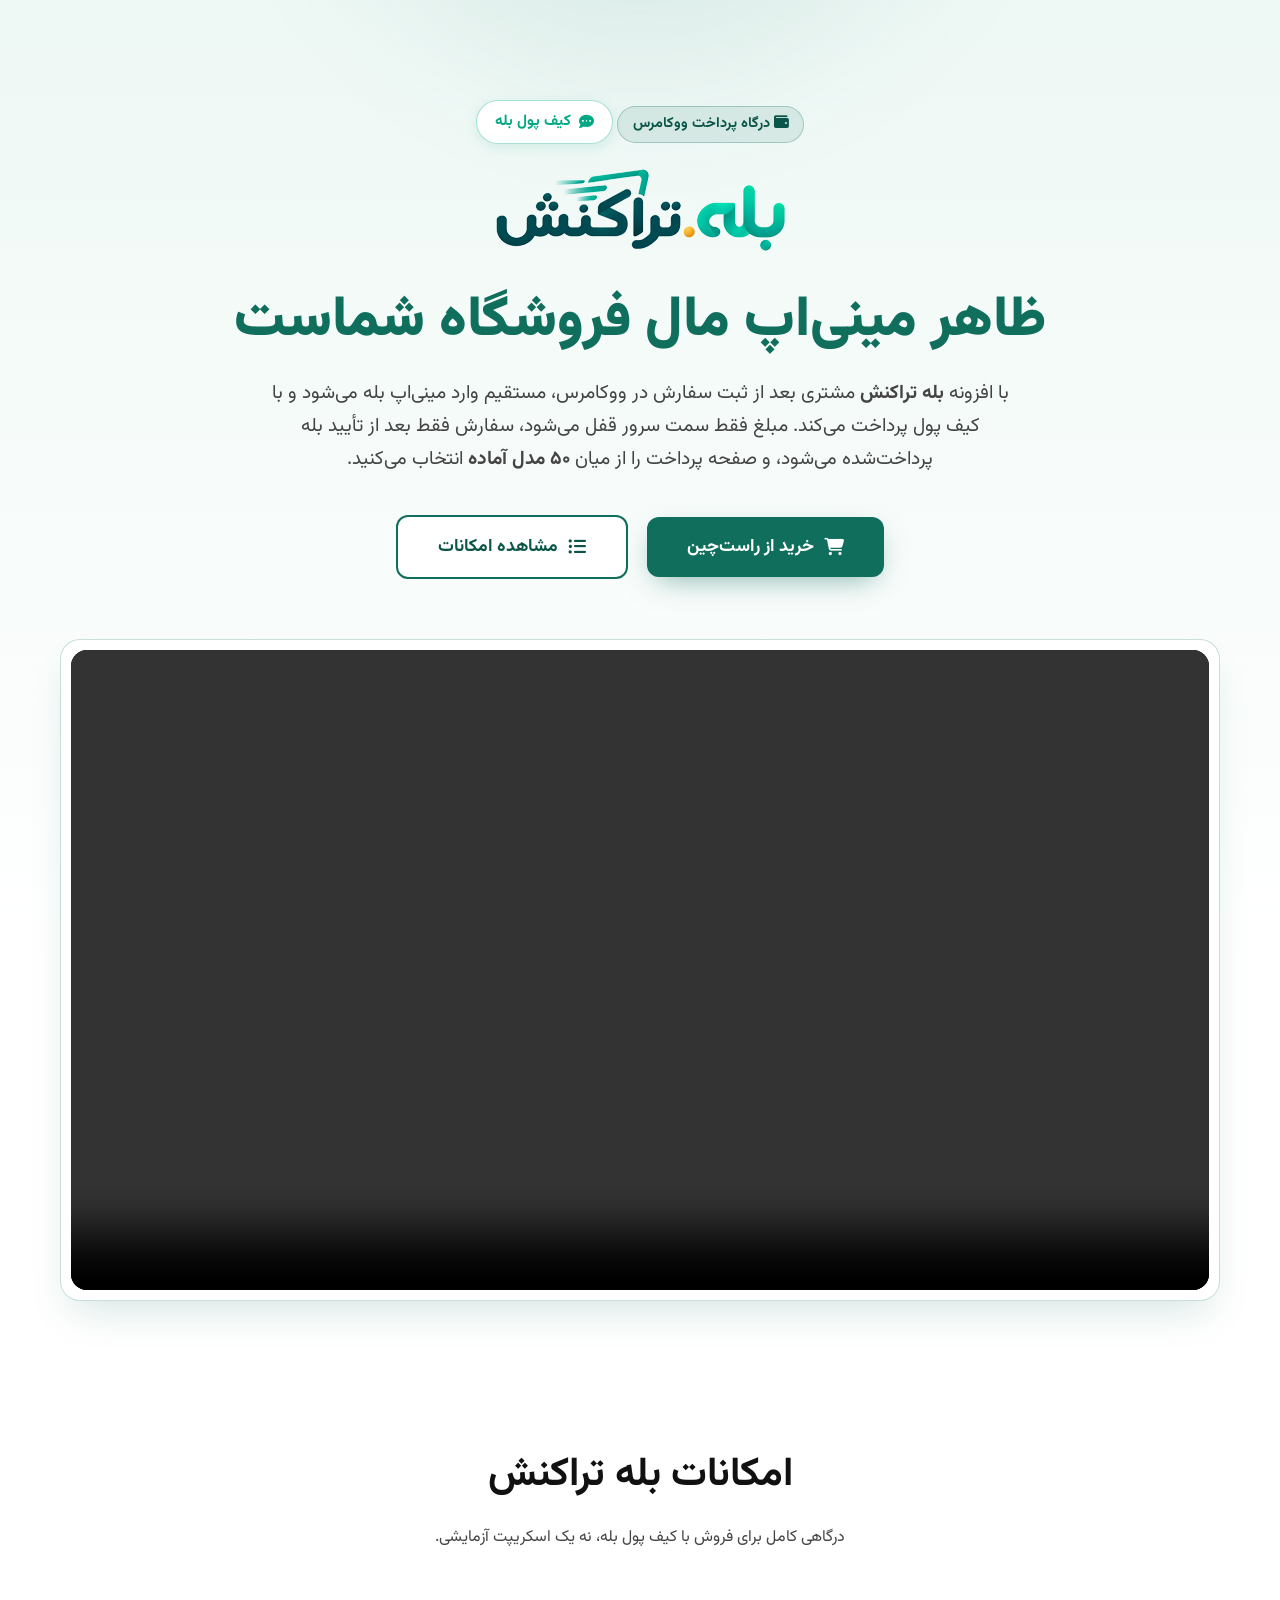
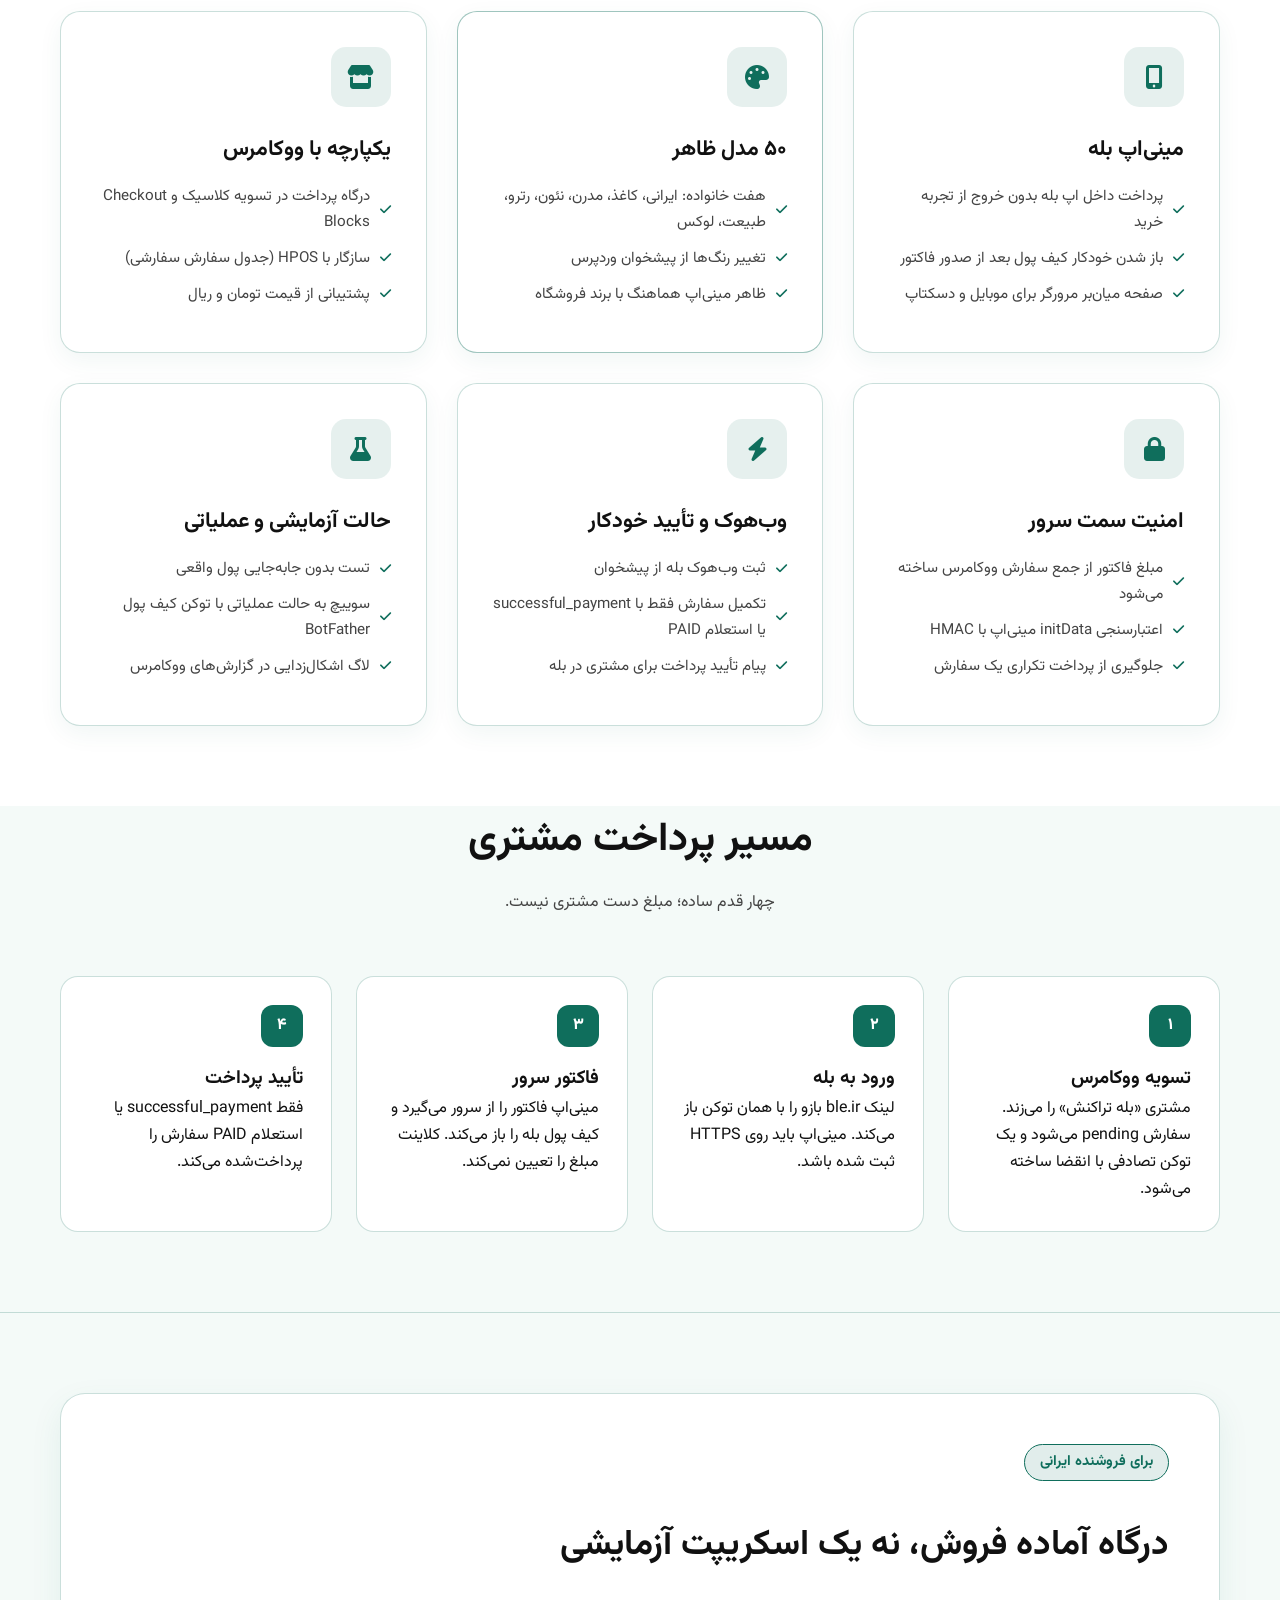
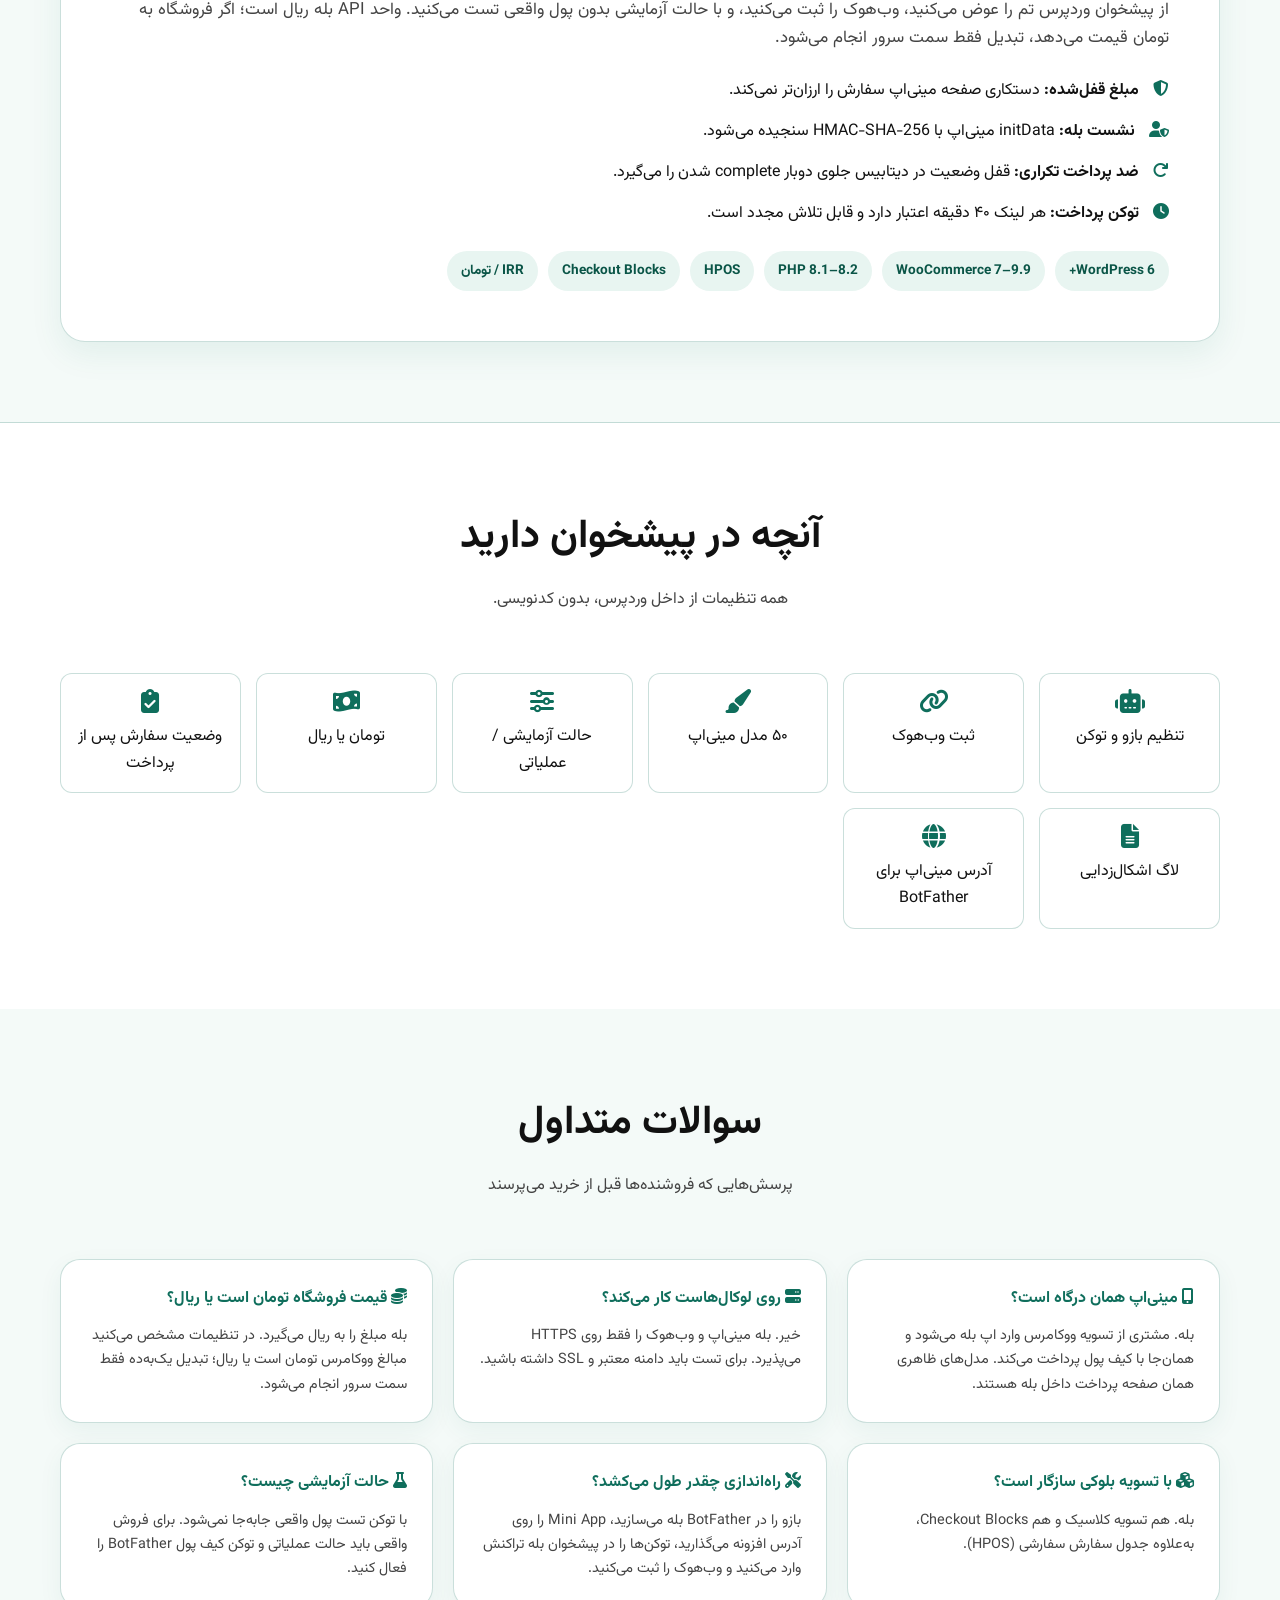
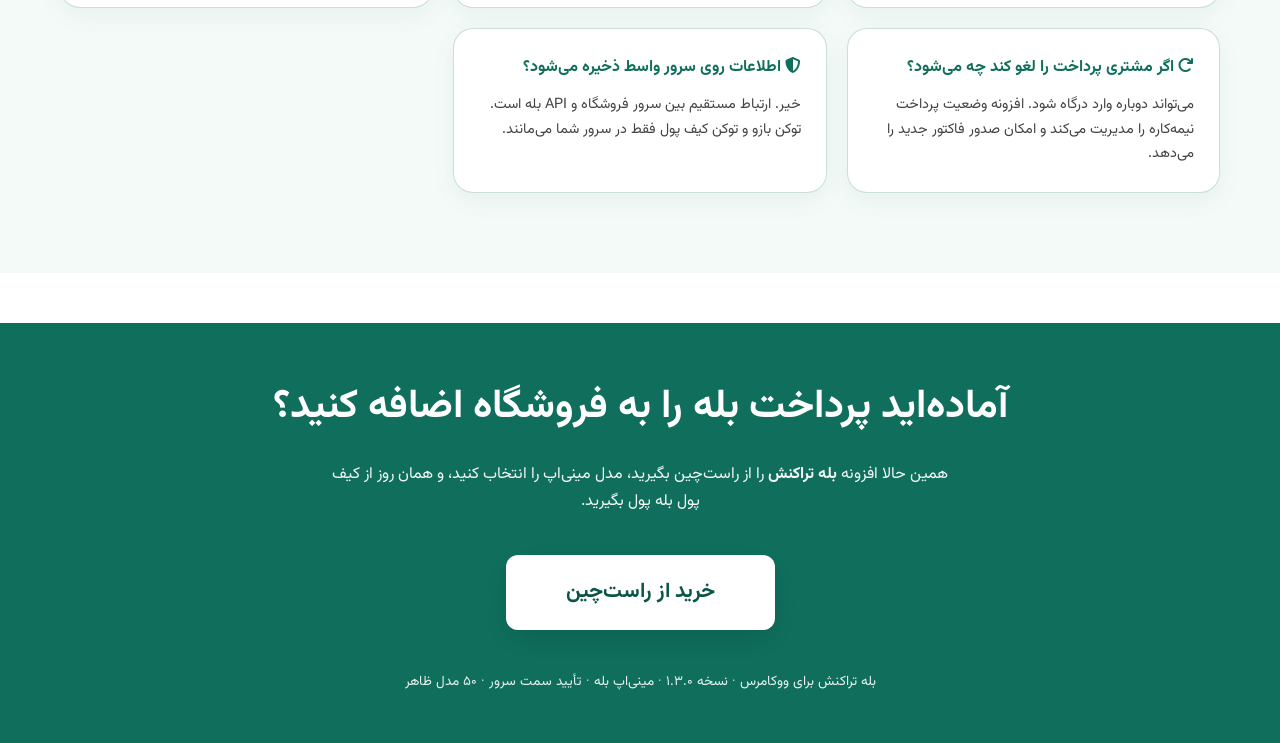
<file: index.html>
<!DOCTYPE html>
<html lang="fa" dir="rtl">
<head>
    <meta charset="UTF-8">
    <meta name="viewport" content="width=device-width, initial-scale=1.0">
    <title>بله تراکنش | درگاه کیف پول بله برای ووکامرس</title>
    <meta name="description" content="بله تراکنش: دریافت وجه فروشگاه ووکامرس از کیف پول بله. مبلغ فقط سمت سرور قفل می‌شود و ظاهر مینی‌اپ را از میان ۵۰ مدل آماده انتخاب می‌کنید.">

    <link href="Vazirmatn-font-face.css" rel="stylesheet" type="text/css" />
    <link rel="stylesheet" href="all.min.css">

    <style>
        :root {
            --primary: #0f6e5c;
            --primary-dark: #0a5547;
            --primary-soft: #e8f5f1;
            --white: #ffffff;
            --bg: #ffffff;
            --bg-soft: #f4faf8;
            --card-bg: #ffffff;
            --text: #111111;
            --text-muted: #444444;
            --border: rgba(15, 110, 92, 0.22);
            --bale: #00a884;
        }

        * { margin: 0; padding: 0; box-sizing: border-box; }

        body {
            font-family: 'Vazirmatn', sans-serif;
            background-color: var(--bg);
            color: var(--text);
            line-height: 1.7;
            overflow-x: hidden;
        }

        a { text-decoration: none; color: inherit; transition: 0.3s; }
        ul { list-style: none; }

        .container {
            max-width: 1200px;
            margin: 0 auto;
            padding: 0 20px;
        }

        header {
            background: linear-gradient(180deg, #eef8f5 0%, #ffffff 70%);
            padding: 100px 0 60px;
            text-align: center;
            position: relative;
            overflow: hidden;
        }

        header::before {
            content: '';
            position: absolute;
            top: -40%;
            left: 50%;
            transform: translateX(-50%);
            width: 600px;
            height: 600px;
            background: var(--primary);
            opacity: 0.1;
            filter: blur(90px);
            border-radius: 50%;
            z-index: 0;
        }

        .hero-content { position: relative; z-index: 1; }

        .badge {
            background: rgba(15, 110, 92, 0.1);
            color: var(--primary-dark);
            padding: 5px 15px;
            border-radius: 50px;
            font-size: 0.9rem;
            font-weight: bold;
            border: 1px solid rgba(15, 110, 92, 0.28);
            display: inline-block;
            margin-bottom: 20px;
        }

        .platform-badge {
            display: inline-flex;
            align-items: center;
            gap: 8px;
            padding: 8px 18px;
            border-radius: 50px;
            font-size: 0.95rem;
            font-weight: 700;
            border: 1px solid rgba(0, 168, 132, 0.35);
            background: var(--white);
            color: var(--bale);
            box-shadow: 0 4px 14px rgba(0, 168, 132, 0.12);
            margin-bottom: 25px;
        }

        h1 {
            font-size: 3.5rem;
            font-weight: 900;
            line-height: 1.25;
            margin-bottom: 20px;
            color: var(--text);
            display: flex;
            flex-direction: column;
            align-items: center;
            gap: 0.65em;
        }

        h1 .h1-title {
            display: block;
        }

        h1 .h1-logo {
            display: block;
            height: auto;
            max-width: min(320px, 78vw);
            width: auto;
            margin: 0 auto;
        }

        h1 .h1-sub {
            color: var(--primary);
        }

        .hero-desc {
            font-size: 1.2rem;
            color: var(--text-muted);
            max-width: 760px;
            margin: 0 auto 40px;
        }

        .btn {
            padding: 15px 40px;
            border-radius: 12px;
            font-weight: 700;
            font-size: 1.1rem;
            display: inline-flex;
            align-items: center;
            gap: 10px;
            cursor: pointer;
        }

        .btn-primary {
            background: var(--primary);
            color: #ffffff;
            box-shadow: 0 10px 30px -10px rgba(15, 110, 92, 0.55);
        }

        .btn-primary:hover {
            transform: translateY(-3px);
            background: var(--primary-dark);
        }

        .btn-outline {
            border: 2px solid var(--primary);
            background: var(--white);
            color: var(--primary-dark);
            margin-right: 15px;
        }

        .btn-outline:hover {
            border-color: var(--primary-dark);
            background: rgba(15, 110, 92, 0.06);
        }

        .video-box {
            margin-top: 60px;
            border-radius: 20px;
            padding: 10px;
            background: var(--white);
            border: 1px solid var(--border);
            box-shadow: 0 20px 40px -12px rgba(15, 110, 92, 0.18);
        }

        .video-wrapper {
            position: relative;
            padding-bottom: 56.25%;
            height: 0;
            border-radius: 16px;
            overflow: hidden;
            background: #000;
        }

        .video-wrapper iframe,
        .video-wrapper video {
            position: absolute;
            top: 0; left: 0; width: 100%; height: 100%;
        }

        .section-title {
            text-align: center;
            margin-bottom: 60px;
        }

        .section-title h2 {
            font-size: 2.5rem;
            margin-bottom: 15px;
            color: var(--text);
        }

        .section-title p { color: var(--text-muted); }

        section { padding: 80px 0; background: var(--bg); }

        .grid {
            display: grid;
            grid-template-columns: repeat(auto-fit, minmax(280px, 1fr));
            gap: 30px;
        }

        .card {
            background: var(--card-bg);
            padding: 35px;
            border-radius: 20px;
            border: 1px solid var(--border);
            box-shadow: 0 8px 24px rgba(15, 110, 92, 0.06);
            transition: 0.4s ease;
            color: var(--text);
        }

        .card:hover {
            transform: translateY(-8px);
            border-color: var(--primary);
            box-shadow: 0 16px 36px rgba(15, 110, 92, 0.14);
        }

        .card-icon {
            width: 60px;
            height: 60px;
            background: rgba(15, 110, 92, 0.1);
            border-radius: 15px;
            display: flex;
            align-items: center;
            justify-content: center;
            font-size: 1.5rem;
            color: var(--primary);
            margin-bottom: 25px;
        }

        .card h3 {
            font-size: 1.35rem;
            margin-bottom: 15px;
            color: var(--text);
        }

        .card ul { margin-top: 15px; }

        .card ul li {
            font-size: 0.95rem;
            color: var(--text-muted);
            margin-bottom: 10px;
            display: flex;
            align-items: center;
            gap: 10px;
        }

        .card ul li i { color: var(--primary); font-size: 0.8rem; }

        .steps-grid {
            display: grid;
            grid-template-columns: repeat(auto-fit, minmax(240px, 1fr));
            gap: 24px;
        }

        .step-card {
            background: var(--white);
            border: 1px solid var(--border);
            border-radius: 18px;
            padding: 28px;
            position: relative;
        }

        .step-num {
            width: 42px;
            height: 42px;
            border-radius: 12px;
            background: var(--primary);
            color: #fff;
            display: flex;
            align-items: center;
            justify-content: center;
            font-weight: 800;
            margin-bottom: 16px;
        }

        .security-section {
            background: var(--bg-soft);
            border-top: 1px solid var(--border);
            border-bottom: 1px solid var(--border);
        }

        .highlight-box {
            background: var(--white);
            border-radius: 25px;
            padding: 50px;
            border: 1px solid var(--border);
            box-shadow: 0 12px 32px rgba(15, 110, 92, 0.08);
            color: var(--text);
        }

        .compat-row {
            display: flex;
            flex-wrap: wrap;
            gap: 10px;
            margin-top: 24px;
        }

        .compat-row span {
            background: var(--primary-soft);
            color: var(--primary-dark);
            padding: 8px 14px;
            border-radius: 999px;
            font-size: 0.85rem;
            font-weight: 700;
        }

        .notif-grid {
            display: grid;
            grid-template-columns: repeat(auto-fill, minmax(180px, 1fr));
            gap: 15px;
        }

        .notif-item {
            background: var(--white);
            padding: 15px;
            border-radius: 12px;
            text-align: center;
            border: 1px solid var(--border);
            color: var(--text);
            transition: 0.3s;
        }

        .notif-item:hover {
            background: rgba(15, 110, 92, 0.06);
            border-color: var(--primary);
        }

        .notif-item i {
            font-size: 1.5rem;
            margin-bottom: 10px;
            display: block;
            color: var(--primary);
        }

        footer {
            background: var(--primary);
            padding: 50px 0;
            text-align: center;
            margin-top: 50px;
            color: #ffffff;
        }

        footer h2, footer p, footer strong { color: #ffffff; }
        footer p { margin-top: 20px; opacity: 0.95; }

        footer .btn-primary {
            background: #ffffff;
            color: var(--primary-dark);
            box-shadow: 0 10px 30px -10px rgba(0,0,0,0.2);
        }

        footer .btn-primary:hover {
            background: #f4faf8;
            color: var(--text);
        }

        @media (max-width: 768px) {
            h1 { font-size: 2.5rem; }
            .hero-desc { font-size: 1rem; }
            .btn { width: 100%; justify-content: center; margin-bottom: 10px; margin-right: 0; }
            .highlight-box { padding: 30px; }
        }
    </style>
</head>
<body>

    <header>
        <div class="container hero-content">
            <span class="badge"><i class="fas fa-wallet"></i> درگاه پرداخت ووکامرس</span>
            <span class="platform-badge"><i class="fas fa-comment-dots"></i> کیف پول بله</span>
            <h1><img class="h1-logo" src="logo.png" alt="بله تراکنش"><span class="h1-sub">ظاهر مینی‌اپ مال فروشگاه شماست</span></h1>
            <p class="hero-desc">
                با افزونه <strong>بله تراکنش</strong> مشتری بعد از ثبت سفارش در ووکامرس، مستقیم وارد مینی‌اپ بله می‌شود و با کیف پول پرداخت می‌کند.
                مبلغ فقط سمت سرور قفل می‌شود، سفارش فقط بعد از تأیید بله پرداخت‌شده می‌شود، و صفحه پرداخت را از میان
                <strong>۵۰ مدل آماده</strong> انتخاب می‌کنید.
            </p>

            <div class="hero-btns">
                <a href="#buy" class="btn btn-primary">
                    <i class="fas fa-shopping-cart"></i> خرید از راست‌چین
                </a>
                <a href="#features" class="btn btn-outline">
                    <i class="fas fa-list-ul"></i> مشاهده امکانات
                </a>
            </div>

            <div class="video-box">
                <div class="video-wrapper">
                    <video controls poster="" preload="metadata">
                        <source src="demo.mp4" type="video/mp4">
                    </video>
                </div>
            </div>
        </div>
    </header>

    <section id="features">
        <div class="container">
            <div class="section-title">
                <h2>امکانات بله تراکنش</h2>
                <p>درگاهی کامل برای فروش با کیف پول بله، نه یک اسکریپت آزمایشی.</p>
            </div>

            <div class="grid">
                <div class="card">
                    <div class="card-icon"><i class="fas fa-mobile-alt"></i></div>
                    <h3>مینی‌اپ بله</h3>
                    <ul>
                        <li><i class="fas fa-check"></i> پرداخت داخل اپ بله بدون خروج از تجربه خرید</li>
                        <li><i class="fas fa-check"></i> باز شدن خودکار کیف پول بعد از صدور فاکتور</li>
                        <li><i class="fas fa-check"></i> صفحه میان‌بر مرورگر برای موبایل و دسکتاپ</li>
                    </ul>
                </div>

                <div class="card" style="border-color: rgba(15, 110, 92, 0.4);">
                    <div class="card-icon"><i class="fas fa-palette"></i></div>
                    <h3>۵۰ مدل ظاهر</h3>
                    <ul>
                        <li><i class="fas fa-check"></i> هفت خانواده: ایرانی، کاغذ، مدرن، نئون، رترو، طبیعت، لوکس</li>
                        <li><i class="fas fa-check"></i> تغییر رنگ‌ها از پیشخوان وردپرس</li>
                        <li><i class="fas fa-check"></i> ظاهر مینی‌اپ هماهنگ با برند فروشگاه</li>
                    </ul>
                </div>

                <div class="card">
                    <div class="card-icon"><i class="fas fa-store"></i></div>
                    <h3>یکپارچه با ووکامرس</h3>
                    <ul>
                        <li><i class="fas fa-check"></i> درگاه پرداخت در تسویه کلاسیک و Checkout Blocks</li>
                        <li><i class="fas fa-check"></i> سازگار با HPOS (جدول سفارش سفارشی)</li>
                        <li><i class="fas fa-check"></i> پشتیبانی از قیمت تومان و ریال</li>
                    </ul>
                </div>

                <div class="card">
                    <div class="card-icon"><i class="fas fa-lock"></i></div>
                    <h3>امنیت سمت سرور</h3>
                    <ul>
                        <li><i class="fas fa-check"></i> مبلغ فاکتور از جمع سفارش ووکامرس ساخته می‌شود</li>
                        <li><i class="fas fa-check"></i> اعتبارسنجی initData مینی‌اپ با HMAC</li>
                        <li><i class="fas fa-check"></i> جلوگیری از پرداخت تکراری یک سفارش</li>
                    </ul>
                </div>

                <div class="card">
                    <div class="card-icon"><i class="fas fa-bolt"></i></div>
                    <h3>وب‌هوک و تأیید خودکار</h3>
                    <ul>
                        <li><i class="fas fa-check"></i> ثبت وب‌هوک بله از پیشخوان</li>
                        <li><i class="fas fa-check"></i> تکمیل سفارش فقط با successful_payment یا استعلام PAID</li>
                        <li><i class="fas fa-check"></i> پیام تأیید پرداخت برای مشتری در بله</li>
                    </ul>
                </div>

                <div class="card">
                    <div class="card-icon"><i class="fas fa-flask"></i></div>
                    <h3>حالت آزمایشی و عملیاتی</h3>
                    <ul>
                        <li><i class="fas fa-check"></i> تست بدون جابه‌جایی پول واقعی</li>
                        <li><i class="fas fa-check"></i> سوییچ به حالت عملیاتی با توکن کیف پول BotFather</li>
                        <li><i class="fas fa-check"></i> لاگ اشکال‌زدایی در گزارش‌های ووکامرس</li>
                    </ul>
                </div>
            </div>
        </div>
    </section>

    <section style="padding-top: 0; background: var(--bg-soft);">
        <div class="container">
            <div class="section-title">
                <h2>مسیر پرداخت مشتری</h2>
                <p>چهار قدم ساده؛ مبلغ دست مشتری نیست.</p>
            </div>
            <div class="steps-grid">
                <div class="step-card">
                    <div class="step-num">۱</div>
                    <h3>تسویه ووکامرس</h3>
                    <p>مشتری «بله تراکنش» را می‌زند. سفارش pending می‌شود و یک توکن تصادفی با انقضا ساخته می‌شود.</p>
                </div>
                <div class="step-card">
                    <div class="step-num">۲</div>
                    <h3>ورود به بله</h3>
                    <p>لینک <span dir="ltr">ble.ir</span> بازو را با همان توکن باز می‌کند. مینی‌اپ باید روی HTTPS ثبت شده باشد.</p>
                </div>
                <div class="step-card">
                    <div class="step-num">۳</div>
                    <h3>فاکتور سرور</h3>
                    <p>مینی‌اپ فاکتور را از سرور می‌گیرد و کیف پول بله را باز می‌کند. کلاینت مبلغ را تعیین نمی‌کند.</p>
                </div>
                <div class="step-card">
                    <div class="step-num">۴</div>
                    <h3>تأیید پرداخت</h3>
                    <p>فقط <span dir="ltr">successful_payment</span> یا استعلام PAID سفارش را پرداخت‌شده می‌کند.</p>
                </div>
            </div>
        </div>
    </section>

    <section class="security-section">
        <div class="container">
            <div class="highlight-box">
                <span class="badge" style="background: rgba(15, 110, 92, 0.12); color: var(--primary); border-color: var(--primary);">برای فروشنده ایرانی</span>
                <h2 style="font-size: 2.2rem; margin-top: 15px; margin-bottom: 20px;">درگاه آماده فروش، نه یک اسکریپت آزمایشی</h2>
                <p style="font-size: 1.05rem; color: var(--text-muted); margin-bottom: 24px;">
                    از پیشخوان وردپرس تم را عوض می‌کنید، وب‌هوک را ثبت می‌کنید، و با حالت آزمایشی بدون پول واقعی تست می‌کنید.
                    واحد API بله ریال است؛ اگر فروشگاه به تومان قیمت می‌دهد، تبدیل فقط سمت سرور انجام می‌شود.
                </p>
                <ul style="list-style: none;">
                    <li style="margin-bottom: 14px;"><i class="fas fa-shield-alt" style="color: var(--primary); margin-left: 10px;"></i> <strong>مبلغ قفل‌شده:</strong> دستکاری صفحه مینی‌اپ سفارش را ارزان‌تر نمی‌کند.</li>
                    <li style="margin-bottom: 14px;"><i class="fas fa-user-shield" style="color: var(--primary); margin-left: 10px;"></i> <strong>نشست بله:</strong> initData مینی‌اپ با HMAC-SHA-256 سنجیده می‌شود.</li>
                    <li style="margin-bottom: 14px;"><i class="fas fa-redo" style="color: var(--primary); margin-left: 10px;"></i> <strong>ضد پرداخت تکراری:</strong> قفل وضعیت در دیتابیس جلوی دوبار complete شدن را می‌گیرد.</li>
                    <li><i class="fas fa-clock" style="color: var(--primary); margin-left: 10px;"></i> <strong>توکن پرداخت:</strong> هر لینک ۴۰ دقیقه اعتبار دارد و قابل تلاش مجدد است.</li>
                </ul>
                <div class="compat-row">
                    <span>WordPress 6+</span>
                    <span>WooCommerce 7–9.9</span>
                    <span>PHP 8.1–8.2</span>
                    <span>HPOS</span>
                    <span>Checkout Blocks</span>
                    <span>IRR / تومان</span>
                </div>
            </div>
        </div>
    </section>

    <section>
        <div class="container">
            <div class="section-title">
                <h2>آنچه در پیشخوان دارید</h2>
                <p>همه تنظیمات از داخل وردپرس، بدون کدنویسی.</p>
            </div>

            <div class="notif-grid">
                <div class="notif-item"><i class="fas fa-robot"></i>تنظیم بازو و توکن</div>
                <div class="notif-item"><i class="fas fa-link"></i>ثبت وب‌هوک</div>
                <div class="notif-item"><i class="fas fa-paint-brush"></i>۵۰ مدل مینی‌اپ</div>
                <div class="notif-item"><i class="fas fa-sliders-h"></i>حالت آزمایشی / عملیاتی</div>
                <div class="notif-item"><i class="fas fa-money-bill-wave"></i>تومان یا ریال</div>
                <div class="notif-item"><i class="fas fa-clipboard-check"></i>وضعیت سفارش پس از پرداخت</div>
                <div class="notif-item"><i class="fas fa-file-alt"></i>لاگ اشکال‌زدایی</div>
                <div class="notif-item"><i class="fas fa-globe"></i>آدرس مینی‌اپ برای BotFather</div>
            </div>
        </div>
    </section>

    <section id="faq" style="background: var(--bg-soft);">
        <div class="container">
            <div class="section-title">
                <h2>سوالات متداول</h2>
                <p>پرسش‌هایی که فروشنده‌ها قبل از خرید می‌پرسند</p>
            </div>

            <div style="display: grid; grid-template-columns: repeat(auto-fit, minmax(350px, 1fr)); gap: 20px;">

                <div class="card" style="padding: 25px;">
                    <h4 style="color: var(--primary); margin-bottom: 12px;"><i class="fas fa-mobile-alt"></i> مینی‌اپ همان درگاه است؟</h4>
                    <p style="font-size: 0.9rem; color: var(--text-muted);">بله. مشتری از تسویه ووکامرس وارد اپ بله می‌شود و همان‌جا با کیف پول پرداخت می‌کند. مدل‌های ظاهری همان صفحه پرداخت داخل بله هستند.</p>
                </div>

                <div class="card" style="padding: 25px;">
                    <h4 style="color: var(--primary); margin-bottom: 12px;"><i class="fas fa-server"></i> روی لوکال‌هاست کار می‌کند؟</h4>
                    <p style="font-size: 0.9rem; color: var(--text-muted);">خیر. بله مینی‌اپ و وب‌هوک را فقط روی HTTPS می‌پذیرد. برای تست باید دامنه معتبر و SSL داشته باشید.</p>
                </div>

                <div class="card" style="padding: 25px;">
                    <h4 style="color: var(--primary); margin-bottom: 12px;"><i class="fas fa-coins"></i> قیمت فروشگاه تومان است یا ریال؟</h4>
                    <p style="font-size: 0.9rem; color: var(--text-muted);">بله مبلغ را به ریال می‌گیرد. در تنظیمات مشخص می‌کنید مبالغ ووکامرس تومان است یا ریال؛ تبدیل یک‌به‌ده فقط سمت سرور انجام می‌شود.</p>
                </div>

                <div class="card" style="padding: 25px;">
                    <h4 style="color: var(--primary); margin-bottom: 12px;"><i class="fas fa-cubes"></i> با تسویه بلوکی سازگار است؟</h4>
                    <p style="font-size: 0.9rem; color: var(--text-muted);">بله. هم تسویه کلاسیک و هم Checkout Blocks، به‌علاوه جدول سفارش سفارشی (HPOS).</p>
                </div>

                <div class="card" style="padding: 25px;">
                    <h4 style="color: var(--primary); margin-bottom: 12px;"><i class="fas fa-tools"></i> راه‌اندازی چقدر طول می‌کشد؟</h4>
                    <p style="font-size: 0.9rem; color: var(--text-muted);">بازو را در BotFather بله می‌سازید، Mini App را روی آدرس افزونه می‌گذارید، توکن‌ها را در پیشخوان بله تراکنش وارد می‌کنید و وب‌هوک را ثبت می‌کنید.</p>
                </div>

                <div class="card" style="padding: 25px;">
                    <h4 style="color: var(--primary); margin-bottom: 12px;"><i class="fas fa-flask"></i> حالت آزمایشی چیست؟</h4>
                    <p style="font-size: 0.9rem; color: var(--text-muted);">با توکن تست پول واقعی جابه‌جا نمی‌شود. برای فروش واقعی باید حالت عملیاتی و توکن کیف پول BotFather را فعال کنید.</p>
                </div>

                <div class="card" style="padding: 25px;">
                    <h4 style="color: var(--primary); margin-bottom: 12px;"><i class="fas fa-redo"></i> اگر مشتری پرداخت را لغو کند چه می‌شود؟</h4>
                    <p style="font-size: 0.9rem; color: var(--text-muted);">می‌تواند دوباره وارد درگاه شود. افزونه وضعیت پرداخت نیمه‌کاره را مدیریت می‌کند و امکان صدور فاکتور جدید را می‌دهد.</p>
                </div>

                <div class="card" style="padding: 25px;">
                    <h4 style="color: var(--primary); margin-bottom: 12px;"><i class="fas fa-shield-alt"></i> اطلاعات روی سرور واسط ذخیره می‌شود؟</h4>
                    <p style="font-size: 0.9rem; color: var(--text-muted);">خیر. ارتباط مستقیم بین سرور فروشگاه و API بله است. توکن بازو و توکن کیف پول فقط در سرور شما می‌مانند.</p>
                </div>

            </div>
        </div>
    </section>

    <footer id="buy">
        <div class="container">
            <h2 style="font-size: 2.5rem; margin-bottom: 20px;">آماده‌اید پرداخت بله را به فروشگاه اضافه کنید؟</h2>
            <p style="margin-bottom: 40px; max-width: 640px; margin-left: auto; margin-right: auto;">
                همین حالا افزونه <strong>بله تراکنش</strong> را از راست‌چین بگیرید، مدل مینی‌اپ را انتخاب کنید، و همان روز از کیف پول بله پول بگیرید.
            </p>
            <a href="https://www.rtl-theme.com/" class="btn btn-primary" style="font-size: 1.3rem; padding: 20px 60px;">
                خرید از راست‌چین
            </a>
            <p style="font-size: 0.85rem; margin-top: 40px; opacity: 0.9;">
                بله تراکنش برای ووکامرس · نسخه ۱.۳.۰ · مینی‌اپ بله · تأیید سمت سرور · ۵۰ مدل ظاهر
            </p>
        </div>
    </footer>

</body>
</html>
</file>
<file: Vazirmatn-font-face.css>
/* Generated by script */
@font-face {
  font-family: Vazirmatn;
  src: url('fonts/webfonts/Vazirmatn-Thin.woff2') format('woff2');
  font-weight: 100;
  font-style: normal;
  font-display: swap;
}

@font-face {
  font-family: Vazirmatn;
  src: url('fonts/webfonts/Vazirmatn-ExtraLight.woff2') format('woff2');
  font-weight: 200;
  font-style: normal;
  font-display: swap;
}

@font-face {
  font-family: Vazirmatn;
  src: url('fonts/webfonts/Vazirmatn-Light.woff2') format('woff2');
  font-weight: 300;
  font-style: normal;
  font-display: swap;
}

@font-face {
  font-family: Vazirmatn;
  src: url('fonts/webfonts/Vazirmatn-Regular.woff2') format('woff2');
  font-weight: 400;
  font-style: normal;
  font-display: swap;
}

@font-face {
  font-family: Vazirmatn;
  src: url('fonts/webfonts/Vazirmatn-Medium.woff2') format('woff2');
  font-weight: 500;
  font-style: normal;
  font-display: swap;
}

@font-face {
  font-family: Vazirmatn;
  src: url('fonts/webfonts/Vazirmatn-SemiBold.woff2') format('woff2');
  font-weight: 600;
  font-style: normal;
  font-display: swap;
}

@font-face {
  font-family: Vazirmatn;
  src: url('fonts/webfonts/Vazirmatn-Bold.woff2') format('woff2');
  font-weight: 700;
  font-style: normal;
  font-display: swap;
}

@font-face {
  font-family: Vazirmatn;
  src: url('fonts/webfonts/Vazirmatn-ExtraBold.woff2') format('woff2');
  font-weight: 800;
  font-style: normal;
  font-display: swap;
}

@font-face {
  font-family: Vazirmatn;
  src: url('fonts/webfonts/Vazirmatn-Black.woff2') format('woff2');
  font-weight: 900;
  font-style: normal;
  font-display: swap;
}
</file>
